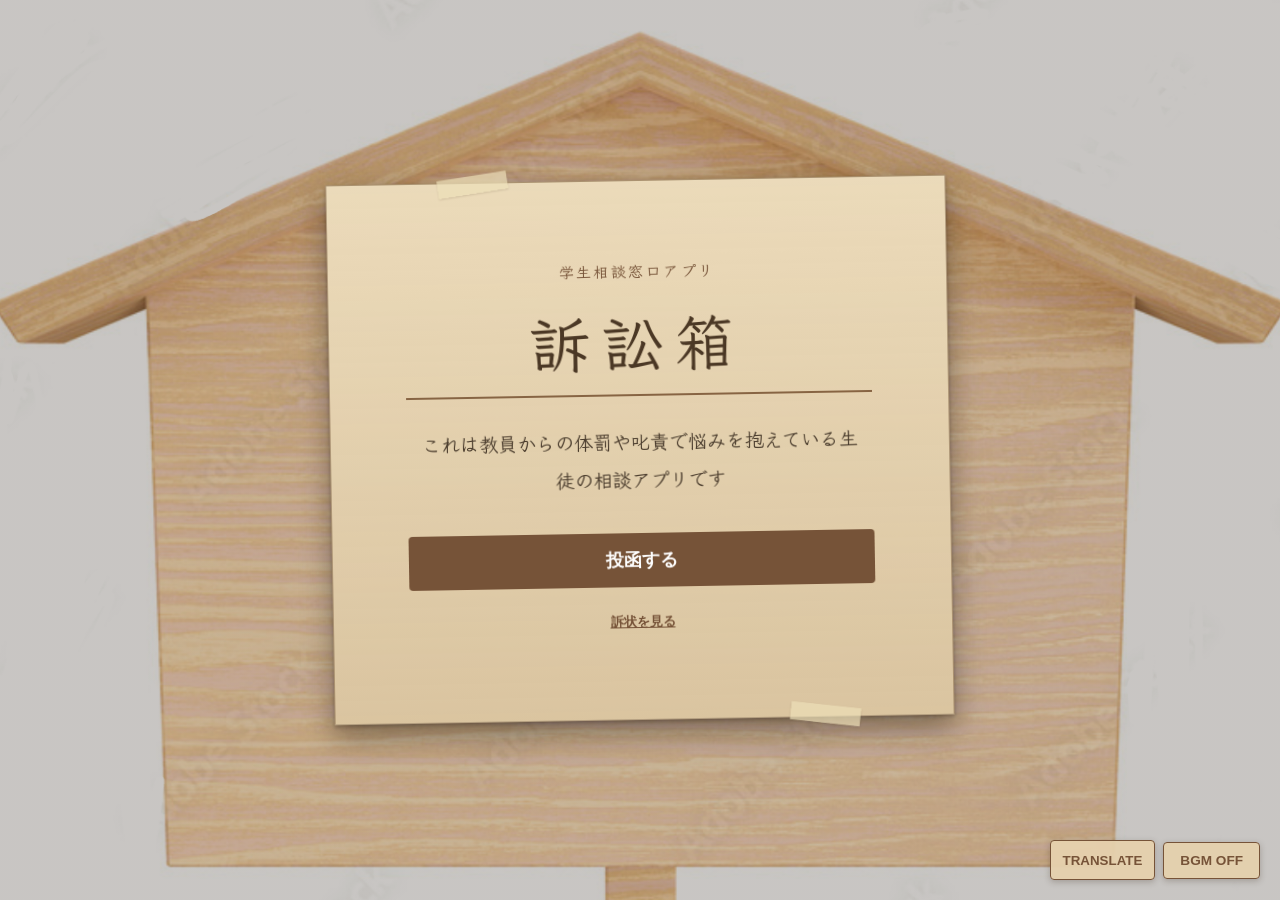
<file: index.html>
<!DOCTYPE html>
<html lang="ja">
<head>
    <meta charset="UTF-8">
    <meta name="viewport" content="width=device-width, initial-scale=1.0">
    <title>学生相談窓口アプリ・訴訟箱</title>
    <link rel="stylesheet" href="style.css">
</head>
<body>
    <main id="home-screen" class="home-screen">
        <div class="home-paper">
            <p class="home-eyebrow">学生相談窓口アプリ</p>
            <h1>訴訟箱</h1>
            <p class="home-description">これは教員からの体罰や叱責で悩みを抱えている生徒の相談アプリです</p>
            <button type="button" id="start-survey-btn" class="start-btn">投函する</button>
            <button type="button" id="show-results-btn" class="home-results-btn">訴状を見る</button>
        </div>
    </main>
    <div class="utility-controls">
        <button type="button" id="translate-btn" class="translate-btn">TRANSLATE</button>
        <select id="language-select" class="language-select" aria-label="翻訳言語" hidden></select>
        <button type="button" id="music-toggle-btn" class="music-toggle-btn" aria-pressed="false">BGM OFF</button>
    </div>
    <audio id="background-music" src="sonata.webm" autoplay loop preload="auto"></audio>
    <div class="survey-container" id="survey-container" hidden>
        <h1>体罰や叱責に関する相談アプリ 訴訟箱</h1>
        <form id="survey-form">
            <!-- 質問 1 -->
            <div class="question-group">
                <label for="q1" class="question-label">1. あなたの学校名を教えてください。 <span class="required-mark">(必須)</span></label>
                <input type="text" id="q1" name="school_name" placeholder="ここに回答" required>
            </div>

            <!-- 質問 2 -->
            <div class="question-group">
                <label for="q2" class="question-label">2. あなたの学校がある都道府県と市町村を入力してください。 <span class="required-mark">(必須)</span></label>
                <input type="text" id="q2" name="location" placeholder="ここに回答" required>
            </div>

            <!-- 質問 3 -->
            <div class="question-group">
                <label for="q3" class="question-label">3. あなたの学年を教えてください。 <span class="anonymous-note">(匿名希望の方は書かないでください)</span></label>
                <input type="text" id="q3" name="grade" placeholder="ここに回答">
            </div>

            <!-- 質問 4 -->
            <div class="question-group">
                <label for="q4" class="question-label">4. あなたの組を教えてください。 <span class="anonymous-note">(匿名希望の方は書かないでください)</span></label>
                <input type="text" id="q4" name="class" placeholder="ここに回答">
            </div>

            <!-- 質問 5 -->
            <div class="question-group">
                <label for="q5" class="question-label">5. あなたの出席番号を教えてください。 <span class="anonymous-note">(匿名希望の方は書かないでください)</span></label>
                <input type="text" id="q5" name="number" placeholder="ここに回答">
            </div>

            <!-- 質問 6 -->
            <div class="question-group">
                <label class="question-label">6. された・されているのはどのようなことですか？（複数回答可） <span class="required-mark">(必須)</span></label>
                <div class="options">
                    <label><input type="checkbox" name="type" value="physical"> 肉体的体罰</label>
                    <label><input type="checkbox" name="type" value="mental"> 精神的体罰</label>
                    <label><input type="checkbox" name="type" value="excessive"> 過度な叱責</label>
                    <label><input type="checkbox" name="type" value="other" id="q6-other-checkbox"> その他</label>
                </div>
                <!-- その他選択時のみ表示される入力スペース -->
                <div id="q6-other-container" style="display: none; margin-top: 8px;">
                    <input type="text" id="q6_other" name="type_other" placeholder="ここに回答">
                </div>
            </div>

            <!-- 質問 7 -->
            <div class="question-group">
                <label for="q7" class="question-label">7. 具体的にはどのような行為ですか？ <span class="required-mark">(必須)</span></label>
                <textarea id="q7" name="detail" rows="4" placeholder="ここに回答" required></textarea>
            </div>

            <!-- 質問 8 -->
            <div class="question-group">
                <label for="q8" class="question-label">8. その行為をされたのはいつ頃ですか？現在のなおされている場合はいつ頃からされていますか？ <span class="required-mark">(必須)</span></label>
                <input type="text" id="q8" name="date" placeholder="ここに回答" required>
            </div>

            <!-- 質問 9 -->
            <div class="question-group">
                <label class="question-label">9. その行為をされたのはどのときですか？（複数回答可） <span class="required-mark">(必須)</span></label>
                <div class="options">
                    <label><input type="checkbox" name="situation" value="commute_to"> 登校中</label>
                    <label><input type="checkbox" name="situation" value="class"> 授業中</label>
                    <label><input type="checkbox" name="situation" value="recess"> 休み時間中</label>
                    <label><input type="checkbox" name="situation" value="commute_from"> 下校中</label>
                    <label><input type="checkbox" name="situation" value="club"> 部活中</label>
                    <label><input type="checkbox" name="situation" value="other" id="q9-other-checkbox"> その他</label>
                </div>
                <!-- その他選択時のみ表示される入力スペース -->
                <div id="q9-other-container" style="display: none; margin-top: 8px;">
                    <input type="text" id="q9_other" name="situation_other" placeholder="ここに回答">
                </div>
            </div>

            <!-- 質問 10 -->
            <div class="question-group">
                <label for="q10" class="question-label">10. その行為を行った教員の名前を教えてください。 <span class="required-mark">(必須)</span></label>
                <input type="text" id="q10" name="teacher_name" placeholder="ここに回答" required>
            </div>

            <!-- 質問 11 -->
            <div class="question-group">
                <label for="q11" class="question-label">11. その行為によって怪我をした場合、どのような症状を発症したか、具体的に教えてください。</label>
                <textarea id="q11" name="injury" rows="4" placeholder="ここに回答"></textarea>
            </div>

            <!-- 質問 12 -->
            <div class="question-group">
                <label for="q12" class="question-label">12. その行為を行った教員の懲戒としてどんな内容を希望しますか？</label>
                <textarea id="q12" name="desired_punishment" rows="4" placeholder="ここに回答"></textarea>
            </div>

            <button type="submit" class="submit-btn">投函する</button>
        </form>
    </div>
    <button type="button" id="back-home-btn" class="back-home-btn">ホーム画面へ戻る</button>
    <div id="password-modal" class="password-modal" hidden>
        <form id="password-form" class="password-dialog" autocomplete="off" novalidate>
            <button type="button" class="password-dialog-close" aria-label="閉じる">&times;</button>
            <h2>訴状を見る</h2>
            <label for="result-password">パスワード</label>
            <input type="text" id="result-password" name="result-access-code" autocomplete="off" inputmode="numeric" required>
            <p id="password-error" class="password-message" role="alert"></p>
            <div class="password-dialog-actions">
                <button type="button" id="password-cancel" class="password-cancel">キャンセル</button>
                <button type="submit" class="password-submit">確認</button>
            </div>
        </form>
    </div>
    <div id="submit-confirm-modal" class="confirm-modal" hidden>
        <div class="confirm-dialog" role="dialog" aria-modal="true" aria-labelledby="submit-confirm-title">
            <h2 id="submit-confirm-title">投函確認</h2>
            <p id="submit-confirm-message">投函します。よろしいですか？</p>
            <div id="submit-loading" class="submit-loading" hidden aria-live="polite">
                <span class="loading-spinner" aria-hidden="true"></span>
                <span>投函しています…</span>
            </div>
            <p id="submit-error" class="password-message" role="alert"></p>
            <div class="confirm-dialog-actions">
                <button type="button" id="submit-cancel" class="confirm-cancel">いいえ</button>
                <button type="button" id="submit-confirm" class="confirm-submit">はい</button>
            </div>
            <div id="submit-complete" hidden>
                <h2 id="submission-complete-title">投函いたしました</h2>
                <button type="button" id="page-close" class="confirm-submit">ページを閉じる</button>
            </div>
        </div>
    </div>
    <script src="translate.js"></script>
    <script src="indict.js"></script>
</body>
</html>
</file>
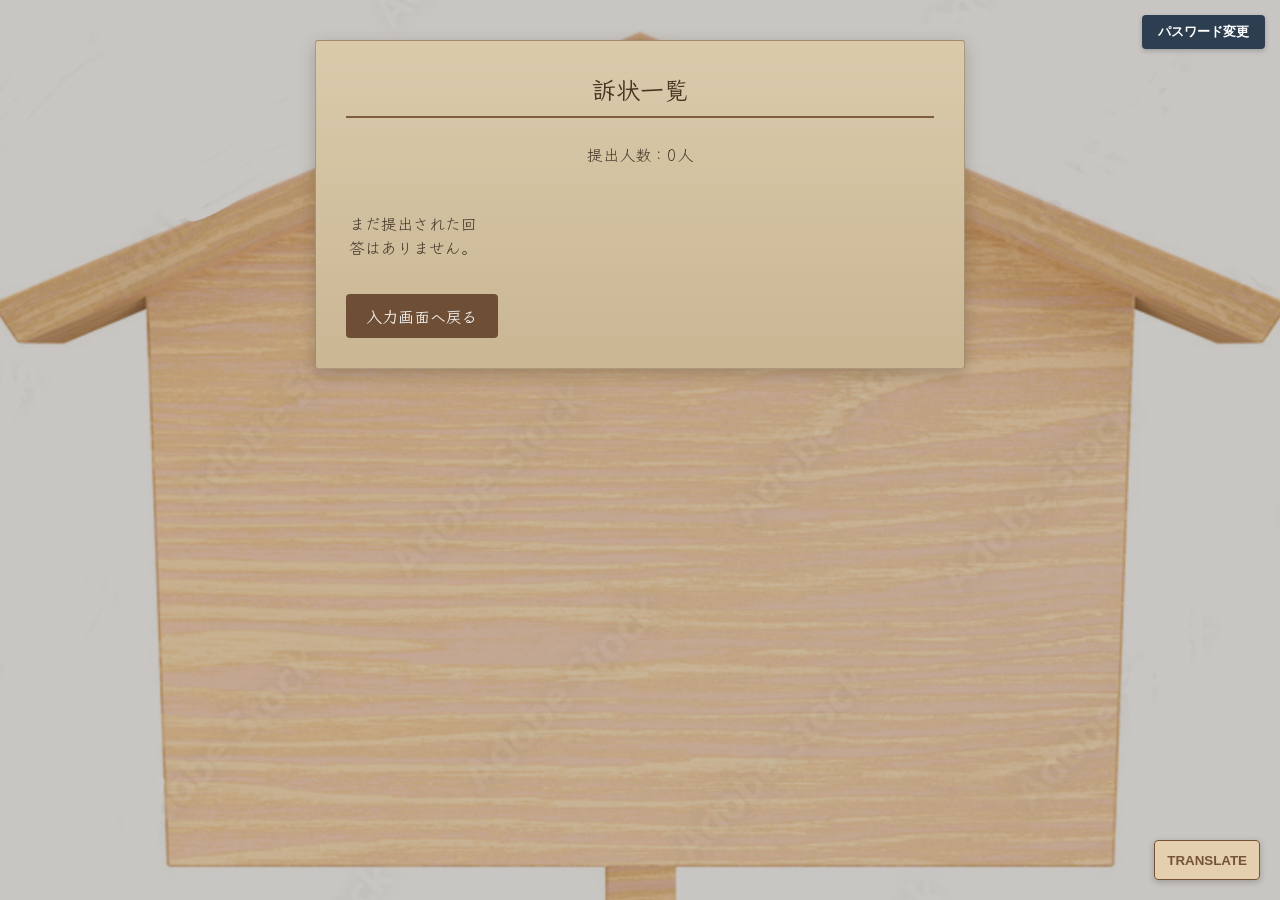
<file: about.html>
<!DOCTYPE html>
<html lang="ja">
<head>
    <meta charset="UTF-8">
    <meta name="viewport" content="width=device-width, initial-scale=1.0">
    <title>訴訟箱 - 提出一覧</title>
    <link rel="stylesheet" href="style.css">
    <style>
        .submission-count {
            margin-bottom: 20px;
            text-align: center;
        }
        .submission-grid {
            display: grid;
            grid-template-columns: repeat(4, minmax(0, 1fr));
            gap: 18px;
        }
        .letter-card {
            border: 1px solid #ad8f68;
            background: rgba(255, 248, 229, 0.45);
            padding: 12px;
            cursor: pointer;
            color: #493b2c;
            box-shadow: 0 3px 7px rgba(63, 42, 22, 0.18);
        }
        .letter-card:hover {
            transform: translateY(-3px);
            box-shadow: 0 6px 12px rgba(63, 42, 22, 0.28);
        }
        .letter-card img {
            display: block;
            width: 100%;
            aspect-ratio: 1.35;
            object-fit: cover;
        }
        .letter-image-wrap {
            position: relative;
            display: block;
        }
        .letter-label {
            position: absolute;
            right: 0;
            bottom: 0;
            left: 0;
            padding: 8px 4px;
            background: rgba(0, 0, 0, 0.58);
            color: white;
            font-weight: bold;
            text-align: center;
        }
        .empty-message {
            text-align: center;
            padding: 25px 0;
        }
        .answer-modal[hidden] {
            display: none;
        }
        .answer-modal {
            position: fixed;
            inset: 0;
            display: grid;
            place-items: center;
            padding: 20px;
            background: rgba(49, 31, 16, 0.6);
            z-index: 10;
        }
        .answer-dialog {
            position: relative;
            width: min(600px, 100%);
            max-height: 85vh;
            overflow-y: auto;
            padding: 28px;
            background: #e5d1ad;
            border: 1px solid #876443;
            box-shadow: 0 8px 24px rgba(0, 0, 0, 0.3);
        }
        .answer-dialog h2 {
            margin-bottom: 18px;
            color: #4b3825;
        }
        .answer-form-preview {
            padding: 18px;
            border: 1px solid rgba(95, 67, 38, 0.25);
            background: rgba(255, 248, 229, 0.28);
        }
        .preview-question {
            margin-bottom: 18px;
        }
        .preview-question:last-child {
            margin-bottom: 0;
        }
        .preview-label {
            display: block;
            margin-bottom: 8px;
            font-weight: bold;
            line-height: 1.5;
        }
        .preview-input {
            width: 100%;
            padding: 9px;
            border: 1px solid #ad8f68;
            border-radius: 2px;
            background: rgba(255, 248, 229, 0.55);
            color: #493b2c;
            font: inherit;
        }
        .preview-input:disabled {
            opacity: 1;
        }
        textarea.preview-input {
            min-height: 80px;
            resize: none;
        }
        .preview-options label {
            display: block;
            margin-bottom: 7px;
        }
        .preview-options input {
            margin-right: 8px;
        }
        .preview-other-label {
            display: block;
            margin-top: 8px;
            margin-bottom: 4px;
            font-size: 0.9rem;
        }
        .answer-item {
            padding: 10px 0;
            border-bottom: 1px dashed #ad8f68;
        }
        .answer-item strong {
            display: block;
            margin-bottom: 4px;
        }
        .close-modal {
            position: absolute;
            top: 8px;
            right: 12px;
            border: 0;
            background: transparent;
            color: #493b2c;
            font-size: 1.6rem;
            cursor: pointer;
        }
        .delete-submission-btn {
            width: 100%;
            margin-top: 20px;
            padding: 11px;
            border: 0;
            border-radius: 4px;
            background-color: #9b3d34;
            color: white;
            font-weight: bold;
            cursor: pointer;
        }
        .delete-submission-btn:hover {
            background-color: #7d2f29;
        }
        .back-btn {
            display: inline-block;
            margin-top: 10px;
            padding: 10px 20px;
            background-color: #765338;
            color: white;
            text-decoration: none;
            border-radius: 4px;
            font-weight: bold;
            text-align: center;
        }
        .back-btn:hover {
            background-color: #5e402b;
        }
        .password-change-notice {
            position: fixed;
            top: 58px;
            right: 15px;
            z-index: 5;
            padding: 9px 14px;
            border: 1px solid #6f8f63;
            border-radius: 4px;
            background: #edf7e9;
            color: #35552d;
            font-weight: bold;
        }
        .password-change-notice[hidden] {
            display: none;
        }
    </style>
</head>
<body>
    <div class="utility-controls">
        <button type="button" id="translate-btn" class="translate-btn">TRANSLATE</button>
        <select id="language-select" class="language-select" aria-label="翻訳言語" hidden></select>
    </div>
    <button type="button" id="change-password-btn" class="change-password-btn">パスワード変更</button>
    <p id="password-change-notice" class="password-change-notice" role="status" hidden>パスワードを変更しました</p>
    <div class="survey-container">
        <h1>訴状一覧</h1>

        <p id="submission-count" class="submission-count"></p>
        <div id="submission-grid" class="submission-grid"></div>

        <a href="index.html" class="back-btn">入力画面へ戻る</a>
    </div>
    <div id="answer-modal" class="answer-modal" hidden>
        <div class="answer-dialog" role="dialog" aria-modal="true" aria-labelledby="answer-title">
            <button type="button" class="close-modal" aria-label="閉じる">&times;</button>
            <h2 id="answer-title">提出内容</h2>
            <div id="answer-list"></div>
            <button type="button" id="delete-submission-btn" class="delete-submission-btn">削除</button>
        </div>
    </div>
    <div id="action-confirm-modal" class="confirm-modal" hidden>
        <div class="confirm-dialog" role="dialog" aria-modal="true" aria-labelledby="action-confirm-title">
            <h2 id="action-confirm-title">確認</h2>
            <p id="action-confirm-message"></p>
            <div class="confirm-dialog-actions">
                <button type="button" id="action-confirm-cancel" class="confirm-cancel">いいえ</button>
                <button type="button" id="action-confirm-submit" class="confirm-submit">はい</button>
            </div>
        </div>
    </div>
    <div id="change-password-modal" class="password-modal" hidden>
        <form id="change-password-form" class="password-dialog" autocomplete="off" novalidate>
            <button type="button" class="password-dialog-close" aria-label="閉じる">&times;</button>
            <h2>パスワード変更</h2>
            <label for="current-password">現在のパスワード</label>
            <input type="text" id="current-password" name="current-access-code" autocomplete="off" inputmode="numeric" required>
            <label for="new-password">新しいパスワード</label>
            <input type="text" id="new-password" name="new-access-code" autocomplete="off" inputmode="numeric" required>
            <label for="confirm-password">新しいパスワード（確認）</label>
            <input type="text" id="confirm-password" name="confirm-access-code" autocomplete="off" inputmode="numeric" required>
            <p id="change-password-message" class="password-message" role="alert"></p>
            <div class="password-dialog-actions">
                <button type="button" id="change-password-cancel" class="password-cancel">キャンセル</button>
                <button type="submit" class="password-submit">保存</button>
            </div>
        </form>
    </div>
    <script src="translate.js"></script>
    <script>
        const labels = {
            school_name: '学校名', location: '都道府県・市町村', grade: '学年',
            class: '組', number: '出席番号', type: '内容', type_other: '内容（その他）',
            detail: '具体的な行為', date: '時期', situation: '状況',
            situation_other: '状況（その他）', teacher_name: '教員名', injury: '症状',
            desired_punishment: '希望する教員の処分内容'
        };
        const previewQuestions = [
            { key: 'school_name', label: '1. あなたの学校名を教えてください。', required: true },
            { key: 'location', label: '2. あなたの学校がある都道府県と市町村を入力してください。', required: true },
            { key: 'grade', label: '3. あなたの学年を教えてください。(匿名希望の方は書かないでください)' },
            { key: 'class', label: '4. あなたの組を教えてください。(匿名希望の方は書かないでください)' },
            { key: 'number', label: '5. あなたの出席番号を教えてください。(匿名希望の方は書かないでください)' },
            {
                key: 'type',
                label: '6. された・されているのはどのようなことですか？',
                required: true,
                options: [
                    ['physical', '肉体的体罰'], ['mental', '精神的体罰'],
                    ['excessive', '過度な叱責'], ['other', 'その他']
                ],
                otherKey: 'type_other'
            },
            { key: 'detail', label: '7. 具体的にはどのような行為ですか？', required: true, multiline: true },
            { key: 'date', label: '8. その行為をされたのはいつ頃ですか？', required: true },
            {
                key: 'situation',
                label: '9. その行為をされたのはどのときですか？',
                required: true,
                options: [
                    ['commute_to', '登校中'], ['class', '授業中'], ['recess', '休み時間中'],
                    ['commute_from', '下校中'], ['club', '部活中'], ['other', 'その他']
                ],
                otherKey: 'situation_other'
            },
            { key: 'teacher_name', label: '10. その行為を行った教員の名前を教えてください。', required: true },
            { key: 'injury', label: '11. その行為によって怪我をした場合、どのような症状を発症したか、具体的に教えてください。', multiline: true },
            { key: 'desired_punishment', label: '12. その行為を行った教員の懲戒としてどんな内容を希望しますか？', multiline: true }
        ];
        let submissions = JSON.parse(localStorage.getItem('submissions') || '[]');
        const grid = document.getElementById('submission-grid');
        const modal = document.getElementById('answer-modal');
        const answerList = document.getElementById('answer-list');
        const deleteButton = document.getElementById('delete-submission-btn');
        const actionConfirmModal = document.getElementById('action-confirm-modal');
        const actionConfirmMessage = document.getElementById('action-confirm-message');
        const actionConfirmCancel = document.getElementById('action-confirm-cancel');
        const actionConfirmSubmit = document.getElementById('action-confirm-submit');
        let selectedIndex = null;
        let pendingConfirmAction = null;

        const displayValue = (value) => Array.isArray(value) ? value.join('、') : (value || '未回答');
        const renderSubmissions = () => {
            grid.replaceChildren();
            document.getElementById('submission-count').textContent = `提出人数：${submissions.length}人`;

            if (submissions.length === 0) {
                const emptyMessage = document.createElement('p');
                emptyMessage.className = 'empty-message';
                emptyMessage.textContent = 'まだ提出された回答はありません。';
                grid.appendChild(emptyMessage);
                return;
            }

            submissions.forEach((submission, index) => {
                const card = document.createElement('button');
                card.type = 'button';
                card.className = 'letter-card';
                card.setAttribute('aria-label', `訴状(${index + 1})を開く`);
                card.innerHTML = `<span class="letter-image-wrap"><img src="letter.jpg" alt="訴状(${index + 1})"><span class="letter-label">訴状(${index + 1})</span></span>`;
                card.addEventListener('click', () => {
                    selectedIndex = index;
                    answerList.replaceChildren();
                    answerList.className = 'answer-form-preview';
                    previewQuestions.forEach((question) => {
                        const questionContainer = document.createElement('div');
                        questionContainer.className = 'preview-question';
                        const label = document.createElement('label');
                        label.className = 'preview-label';
                        label.textContent = question.label;
                        if (question.required) {
                            const requiredMark = document.createElement('span');
                            requiredMark.className = 'required-mark';
                            requiredMark.textContent = ' (必須)';
                            label.appendChild(requiredMark);
                        }
                        questionContainer.appendChild(label);

                        const value = submission.answers[question.key];
                        if (question.options) {
                            const options = document.createElement('div');
                            options.className = 'preview-options';
                            const selectedOptions = Array.isArray(value) ? value : [];
                            question.options.forEach(([optionValue, optionLabel]) => {
                                const option = document.createElement('label');
                                const checkbox = document.createElement('input');
                                checkbox.type = 'checkbox';
                                checkbox.disabled = true;
                                checkbox.checked = selectedOptions.includes(optionValue);
                                option.appendChild(checkbox);
                                option.append(optionLabel);
                                options.appendChild(option);
                            });
                            questionContainer.appendChild(options);
                            if (question.otherKey && submission.answers[question.otherKey]) {
                                const otherLabel = document.createElement('span');
                                otherLabel.className = 'preview-other-label';
                                otherLabel.textContent = 'その他の回答';
                                questionContainer.appendChild(otherLabel);
                                const otherInput = document.createElement('input');
                                otherInput.className = 'preview-input';
                                otherInput.type = 'text';
                                otherInput.disabled = true;
                                otherInput.value = submission.answers[question.otherKey];
                                questionContainer.appendChild(otherInput);
                            }
                        } else {
                            const input = document.createElement(question.multiline ? 'textarea' : 'input');
                            input.className = 'preview-input';
                            input.disabled = true;
                            input.value = displayValue(value);
                            questionContainer.appendChild(input);
                        }
                        answerList.appendChild(questionContainer);
                    });
                    modal.hidden = false;
                });
                grid.appendChild(card);
            });
            window.dispatchEvent(new Event('languagechange'));
        };

        const closeActionConfirm = () => {
            actionConfirmModal.hidden = true;
            pendingConfirmAction = null;
        };
        const askForConfirmation = (message, action) => {
            actionConfirmMessage.textContent = message;
            pendingConfirmAction = action;
            actionConfirmModal.hidden = false;
        };

        deleteButton.addEventListener('click', () => {
            if (selectedIndex === null) return;
            askForConfirmation('この訴状を取り下げますか？', () => {
                askForConfirmation('取り下げをすると、戻ることはありません。本当に削除しますか？', () => {
                    submissions.splice(selectedIndex, 1);
                    localStorage.setItem('submissions', JSON.stringify(submissions));
                    selectedIndex = null;
                    modal.hidden = true;
                    renderSubmissions();
                });
            });
        });

        actionConfirmCancel.addEventListener('click', closeActionConfirm);
        actionConfirmSubmit.addEventListener('click', () => {
            const action = pendingConfirmAction;
            closeActionConfirm();
            action?.();
        });
        actionConfirmModal.addEventListener('click', (event) => {
            if (event.target === actionConfirmModal) closeActionConfirm();
        });

        renderSubmissions();
        const closeModal = () => { modal.hidden = true; };
        document.querySelector('.close-modal').addEventListener('click', closeModal);
        modal.addEventListener('click', (event) => {
            if (event.target === modal) closeModal();
        });

        const changePasswordModal = document.getElementById('change-password-modal');
        const changePasswordForm = document.getElementById('change-password-form');
        const changePasswordMessage = document.getElementById('change-password-message');
        const passwordChangeNotice = document.getElementById('password-change-notice');
        const closeChangePasswordModal = () => {
            changePasswordModal.hidden = true;
            changePasswordForm.reset();
            changePasswordMessage.textContent = '';
        };
        document.getElementById('change-password-btn').addEventListener('click', () => {
            changePasswordModal.hidden = false;
            passwordChangeNotice.hidden = true;
            document.getElementById('current-password').focus();
        });
        changePasswordModal.querySelector('.password-dialog-close').addEventListener('click', closeChangePasswordModal);
        document.getElementById('change-password-cancel').addEventListener('click', closeChangePasswordModal);
        changePasswordModal.addEventListener('click', (event) => {
            if (event.target === changePasswordModal) closeChangePasswordModal();
        });
        changePasswordForm.addEventListener('submit', (event) => {
            event.preventDefault();
            const currentPassword = document.getElementById('current-password').value;
            const newPassword = document.getElementById('new-password').value;
            const confirmPassword = document.getElementById('confirm-password').value;
            const savedPassword = localStorage.getItem('surveyPassword') || '1234';

            if (currentPassword !== savedPassword) {
                changePasswordMessage.textContent = '現在のパスワードが正しくありません。';
                return;
            }
            if (!newPassword) {
                changePasswordMessage.textContent = '新しいパスワードを入力してください。';
                return;
            }
            if (newPassword !== confirmPassword) {
                changePasswordMessage.textContent = '新しいパスワードが一致しません。';
                return;
            }

            localStorage.setItem('surveyPassword', newPassword);
            closeChangePasswordModal();
            passwordChangeNotice.hidden = false;
        });
    </script>
</body>
</html>
</file>
<file: style.css>
@import url("https://fonts.googleapis.com/css2?family=Klee+One:wght@400;600&display=swap");

:root {
    --paper-color: #e5d1ad;
    --paper-shade: linear-gradient(rgba(255, 248, 226, 0.24), rgba(120, 84, 45, 0.1));
}

* {
    box-sizing: border-box;
    margin: 0;
    padding: 0;
}

html {
    scroll-behavior: smooth;
}

body {
    font-family: "Klee One", "Hannotate SC", "Yuji Syuku", "Comic Sans MS", cursive;
    background-color: #6f563e;
    background-image: linear-gradient(rgba(40, 25, 12, 0.18), rgba(40, 25, 12, 0.18)), url("board.jpg");
    background-position: center;
    background-size: cover;
    background-attachment: fixed;
    color: #493b2c;
    display: block;
    justify-content: center;
    align-items: center;
    min-height: 100vh;
    padding: 20px;
}

body.survey-mode {
    background: #c9c0b4;
}

body.survey-mode::before {
    background: rgba(48, 37, 28, 0.025);
}

body::before {
    content: "";
    position: fixed;
    inset: 0;
    pointer-events: none;
    background: rgba(24, 15, 8, 0.08);
}

.home-screen {
    display: grid;
    min-height: calc(100vh - 40px);
    place-items: center;
}

.home-paper {
    position: relative;
    width: min(620px, 100%);
    padding: clamp(42px, 8vw, 78px) clamp(28px, 8vw, 76px);
    background-color: var(--paper-color);
    background-image: var(--paper-shade);
    border: 1px solid rgba(95, 67, 38, 0.4);
    box-shadow: 0 12px 28px rgba(24, 15, 8, 0.42), 0 2px 4px rgba(24, 15, 8, 0.25);
    transform: rotate(-1deg);
    text-align: center;
}

.home-paper::before,
.home-paper::after {
    content: "";
    position: absolute;
    width: 70px;
    height: 18px;
    background: rgba(238, 224, 185, 0.68);
    box-shadow: 0 1px 2px rgba(60, 40, 20, 0.15);
}

.home-paper::before {
    top: -8px;
    left: 18%;
    transform: rotate(-8deg);
}

.home-paper::after {
    right: 15%;
    bottom: -7px;
    transform: rotate(7deg);
}

.home-eyebrow {
    margin-bottom: 14px;
    color: #765338;
    font-size: 0.95rem;
    font-weight: bold;
    letter-spacing: 0.16em;
}

.home-paper h1 {
    margin-bottom: 26px;
    border-bottom: 2px solid #876443;
    font-size: clamp(2.2rem, 7vw, 3.8rem);
    letter-spacing: 0.18em;
}

.home-description {
    margin: 0 auto 34px;
    max-width: 440px;
    font-size: clamp(1rem, 2.4vw, 1.2rem);
    font-weight: bold;
    line-height: 2;
}

.start-btn,
.home-results-btn {
    position: relative;
    z-index: 1;
    display: block;
    width: 100%;
    border: 0;
    border-radius: 4px;
    cursor: pointer;
    font-weight: bold;
}

.start-btn {
    padding: 15px;
    background: #765338;
    color: #fff;
    font-size: 1.1rem;
}

.start-btn:hover {
    background: #5e402b;
}

.home-results-btn {
    margin-top: 16px;
    padding: 10px;
    background: transparent;
    color: #765338;
    text-decoration: underline;
}

.home-results-btn:hover {
    background: rgba(118, 83, 56, 0.1);
}

.music-toggle-btn {
    position: fixed;
    right: 20px;
    bottom: 20px;
    z-index: 1;
    padding: 10px 16px;
    border: 1px solid #765338;
    border-radius: 4px;
    background: rgba(229, 209, 173, 0.92);
    box-shadow: 0 2px 6px rgba(49, 31, 16, 0.25);
    color: #765338;
    cursor: pointer;
    font-size: 0.85rem;
    font-weight: bold;
}

.utility-controls {
    position: fixed;
    right: 20px;
    bottom: 20px;
    z-index: 5;
    display: flex;
    align-items: center;
    gap: 8px;
}

.translate-btn,
.language-select {
    min-height: 40px;
    padding: 8px 12px;
    border: 1px solid #765338;
    border-radius: 4px;
    background: rgba(229, 209, 173, 0.96);
    box-shadow: 0 2px 6px rgba(49, 31, 16, 0.25);
    color: #765338;
    cursor: pointer;
    font-weight: bold;
}

.language-select {
    font-weight: normal;
}

.utility-controls .music-toggle-btn {
    position: static;
}

.music-toggle-btn:hover {
    background: #e5d1ad;
}

[hidden] {
    display: none !important;
}

.back-home-btn {
    position: fixed;
    left: 20px;
    bottom: 20px;
    z-index: 5;
    display: none;
    padding: 10px 16px;
    border: 1px solid #765338;
    border-radius: 4px;
    background: rgba(229, 209, 173, 0.96);
    box-shadow: 0 2px 6px rgba(49, 31, 16, 0.25);
    color: #765338;
    cursor: pointer;
    font-weight: bold;
}

body.survey-mode .back-home-btn {
    display: block;
}

.back-home-btn:hover {
    background: #e5d1ad;
}

.password-modal {
    position: fixed;
    inset: 0;
    display: grid;
    place-items: center;
    padding: 20px;
    background: rgba(49, 31, 16, 0.6);
    z-index: 20;
}

.password-modal[hidden] {
    display: none;
}

.password-dialog {
    position: relative;
    display: grid;
    gap: 8px;
    width: min(420px, 100%);
    padding: 28px;
    background: #e5d1ad;
    border: 1px solid #876443;
    box-shadow: 0 8px 24px rgba(0, 0, 0, 0.3);
}

.password-dialog h2 {
    margin-bottom: 12px;
    color: #4b3825;
}

.password-dialog input {
    width: 100%;
    min-height: 48px;
    margin: 0 0 8px;
    padding: 12px;
    font-size: 1.15rem;
    letter-spacing: 0.08em;
}

.password-dialog-close {
    position: absolute;
    top: 8px;
    right: 12px;
    border: 0;
    background: transparent;
    color: #493b2c;
    font-size: 1.6rem;
    cursor: pointer;
}

.password-message {
    min-height: 1.4em;
    color: #9b3d34;
}

.password-dialog-actions {
    display: flex;
    gap: 10px;
    margin-top: 8px;
}

.password-dialog-actions button {
    flex: 1;
    padding: 11px;
    border: 0;
    border-radius: 4px;
    font-weight: bold;
    cursor: pointer;
}

.password-cancel {
    background: #c9b99d;
    color: #493b2c;
}

.password-submit {
    background: #765338;
    color: white;
}

.confirm-modal {
    position: fixed;
    inset: 0;
    display: grid;
    place-items: center;
    padding: 20px;
    background: rgba(49, 31, 16, 0.6);
    z-index: 30;
}

.confirm-modal[hidden] {
    display: none;
}

.confirm-dialog {
    position: relative;
    width: min(420px, 100%);
    padding: 28px;
    background: #e5d1ad;
    border: 1px solid #876443;
    box-shadow: 0 8px 24px rgba(0, 0, 0, 0.3);
    text-align: center;
}

.confirm-dialog h2 {
    margin-bottom: 16px;
    color: #4b3825;
}

.confirm-dialog-actions {
    display: flex;
    gap: 10px;
    margin-top: 24px;
}

.confirm-dialog-actions button {
    flex: 1;
    padding: 11px;
    border: 0;
    border-radius: 4px;
    font-weight: bold;
    cursor: pointer;
}

.confirm-cancel {
    background: #c9b99d;
    color: #493b2c;
}

.confirm-submit {
    background: #765338;
    color: white;
}

.submit-loading {
    display: grid;
    justify-items: center;
    gap: 14px;
    margin: 20px 0;
}

.loading-spinner {
    width: 42px;
    height: 42px;
    border: 4px solid rgba(118, 83, 56, 0.25);
    border-top-color: #765338;
    border-radius: 50%;
    animation: submit-spin 0.8s linear infinite;
}

@keyframes submit-spin {
    to {
        transform: rotate(360deg);
    }
}

#submit-complete {
    margin-top: 20px;
}

#page-close {
    width: 100%;
    margin-top: 8px;
}

.change-password-btn {
    position: fixed;
    top: 15px;
    right: 15px;
    z-index: 5;
    padding: 8px 16px;
    border: 0;
    border-radius: 4px;
    background: #2c3e50;
    color: white;
    font-weight: bold;
    cursor: pointer;
    box-shadow: 0 2px 5px rgba(0, 0, 0, 0.2);
}

.survey-container {
    background-color: var(--paper-color);
    background-image: var(--paper-shade);
    border: 1px solid rgba(95, 67, 38, 0.35);
    border-radius: 3px;
    box-shadow: 0 5px 16px rgba(63, 42, 22, 0.25);
    max-width: 650px;
    width: 100%;
    margin: 20px auto;
    padding: 30px;
}

#survey-container {
    max-width: 860px;
    margin: 34px auto;
    padding: clamp(36px, 5vw, 58px);
    font-family: "Klee One", "Hannotate SC", "Yuji Syuku", "Comic Sans MS", cursive;
}

#survey-container input,
#survey-container textarea,
#survey-container button {
    font-family: inherit;
}

#survey-container h1 {
    font-size: clamp(1.7rem, 3.2vw, 2.2rem);
    margin-bottom: 34px;
    padding-bottom: 14px;
}

#survey-container .question-group {
    margin-bottom: 32px;
}

#survey-container .question-label {
    margin-bottom: 15px;
    font-size: clamp(1.05rem, 2vw, 1.2rem);
    line-height: 1.7;
}

#survey-container .options label {
    margin-bottom: 11px;
    font-size: 1.08rem;
}

#survey-container .options input[type="radio"],
#survey-container .options input[type="checkbox"] {
    width: 18px;
    height: 18px;
    margin-right: 10px;
    vertical-align: -3px;
}

#survey-container input[type="text"],
#survey-container textarea {
    min-height: 52px;
    padding: 13px 52px 13px 14px;
    font-size: 1.08rem;
}

#survey-container textarea {
    min-height: 130px;
}

#survey-container .submit-btn {
    padding: 17px;
    font-size: 1.15rem;
}

h1 {
    font-size: 1.5rem;
    margin-bottom: 24px;
    text-align: center;
    color: #4b3825;
    border-bottom: 2px solid #876443;
    padding-bottom: 10px;
}

.question-group {
    margin-bottom: 24px;
}

.question-label {
    display: block;
    font-weight: bold;
    margin-bottom: 12px;
    font-size: 1rem;
    line-height: 1.5;
}

.required-mark {
    color: #8b3f2f;
    font-weight: bold;
    white-space: nowrap;
}

.anonymous-note {
    color: #765338;
    font-size: 0.85em;
    font-weight: normal;
}

.options label {
    display: block;
    margin-bottom: 8px;
    cursor: pointer;
}

.options input[type="radio"],
.options input[type="checkbox"] {
    margin-right: 8px;
}

input[type="text"],
textarea {
    width: 100%;
    padding: 10px;
    border: 1px solid #ad8f68;
    border-radius: 2px;
    background-color: rgba(255, 248, 229, 0.55);
    font-size: 0.95rem;
    margin-top: 6px;
}

input[type="text"]:focus,
textarea:focus {
    outline: none;
    border-color: #876443;
}

textarea {
    resize: vertical;
}

.voice-input-wrapper {
    position: relative;
    width: 100%;
}

.voice-input-wrapper input[type="text"],
.voice-input-wrapper textarea {
    margin-top: 6px;
}

.voice-input-btn {
    position: absolute;
    top: 50%;
    right: 10px;
    z-index: 1;
    width: 34px;
    height: 34px;
    padding: 0;
    border: 1px solid #ad8f68;
    border-radius: 50%;
    background: rgba(255, 248, 229, 0.9);
    color: #765338;
    cursor: pointer;
    line-height: 1;
    transform: translateY(-50%);
}

.voice-input-btn svg {
    display: block;
    width: 19px;
    height: 19px;
    margin: auto;
    fill: currentColor;
}

.voice-input-wrapper textarea + .voice-input-btn {
    top: 26px;
}

.voice-input-btn:hover,
.voice-input-btn.is-listening {
    background: #765338;
    color: white;
}

.voice-input-btn:disabled {
    cursor: not-allowed;
    opacity: 0.45;
}

.submit-btn {
    width: 100%;
    background-color: #765338;
    color: white;
    border: none;
    padding: 14px;
    font-size: 1rem;
    font-weight: bold;
    border-radius: 4px;
    cursor: pointer;
    transition: background-color 0.2s ease;
    margin-top: 10px;
}

.submit-btn:hover {
    background-color: #5e402b;
}
</file>
